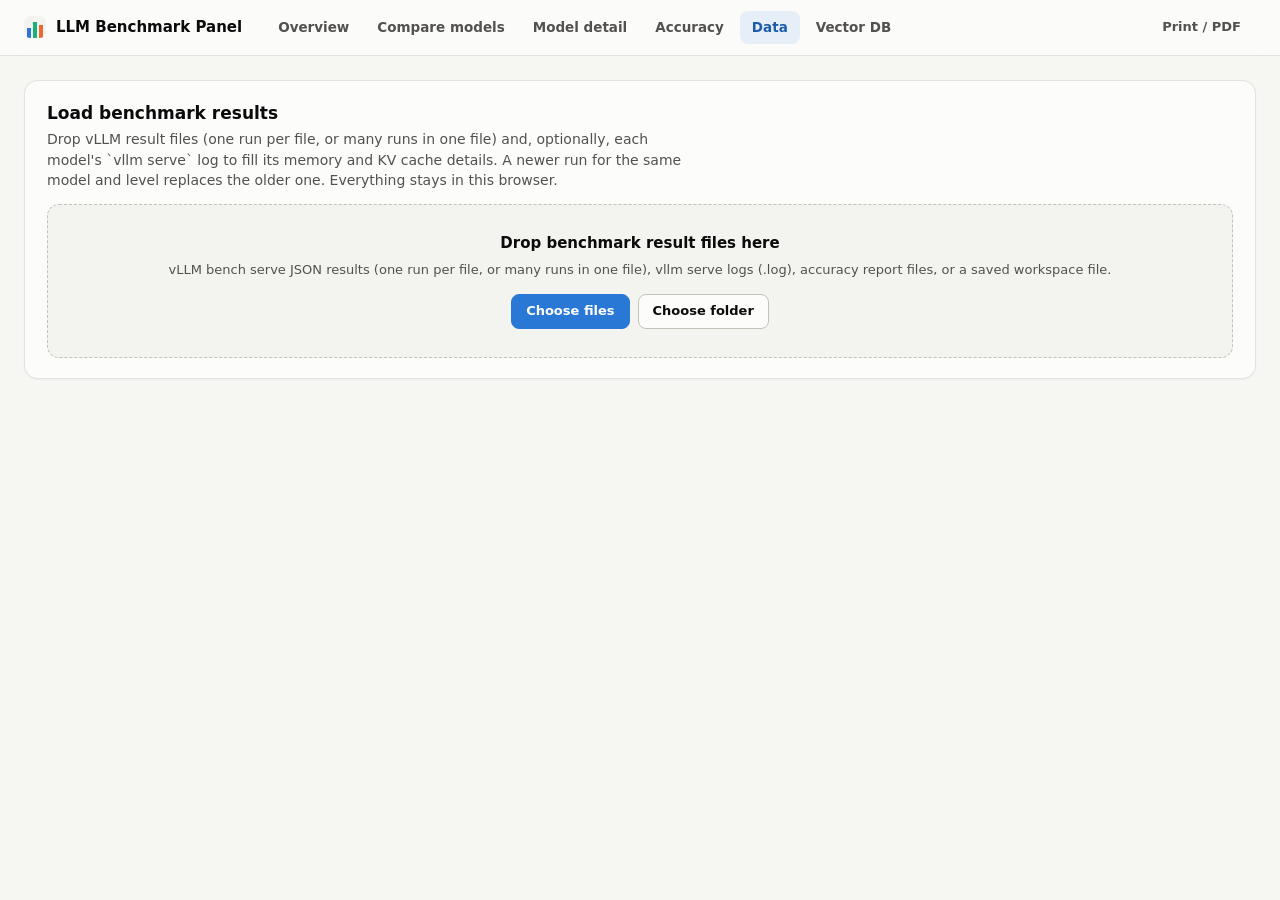
<file: index.html>
<!doctype html>
<html lang="en">
<head>
  <meta charset="utf-8">
  <meta name="viewport" content="width=device-width, initial-scale=1, viewport-fit=cover">
  <title>LLM Benchmark Panel</title>
</head>
<body>
  <div id="app"></div>

  <!-- Open this file directly in a browser. No install or server needed. -->
  <script src="src/platform/loadErrorBanner.js"></script>
  <script src="src/platform/layerRules.js"></script>
  <script src="src/platform/moduleRegistry.js"></script>
  <script src="src/loadOrder.js"></script>
  <script src="src/platform/appLoader.js"></script>
  <script>BenchPanelLoader.loadApp('./');</script>
</body>
</html>
</file>
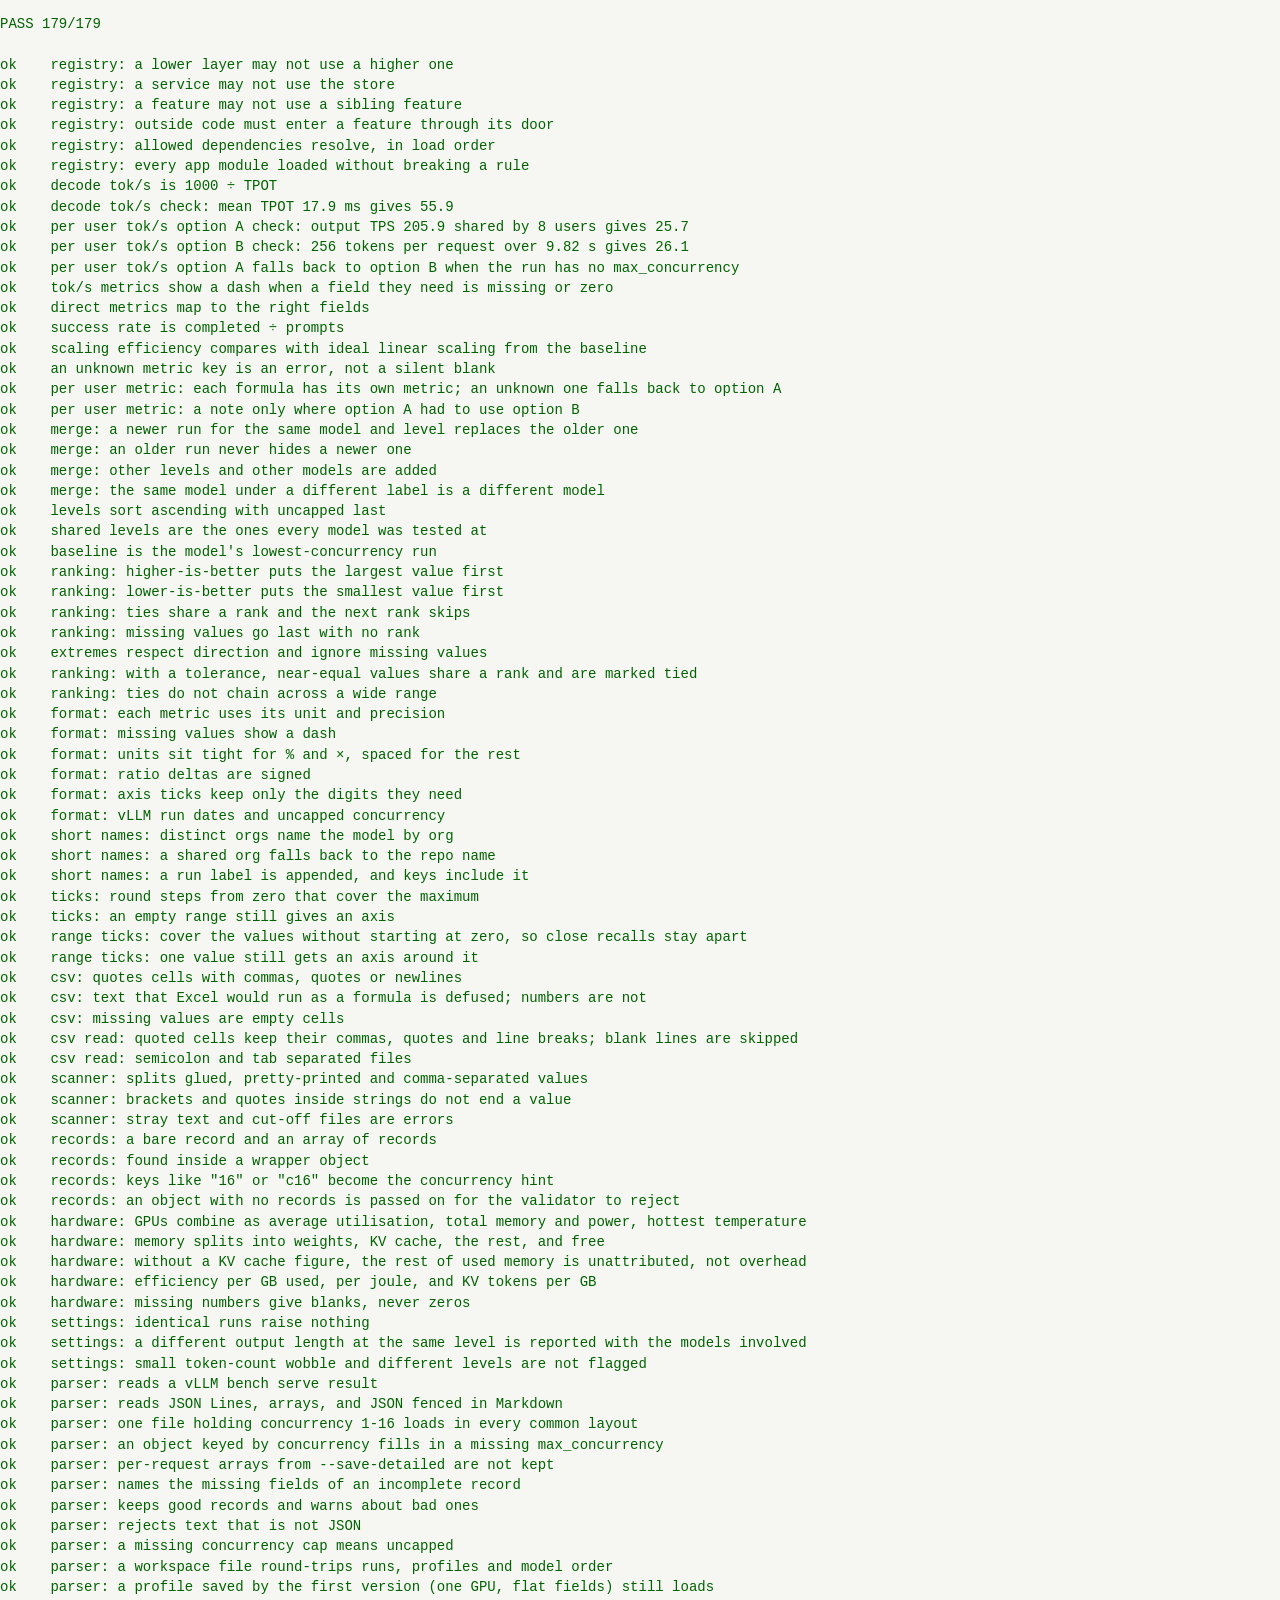
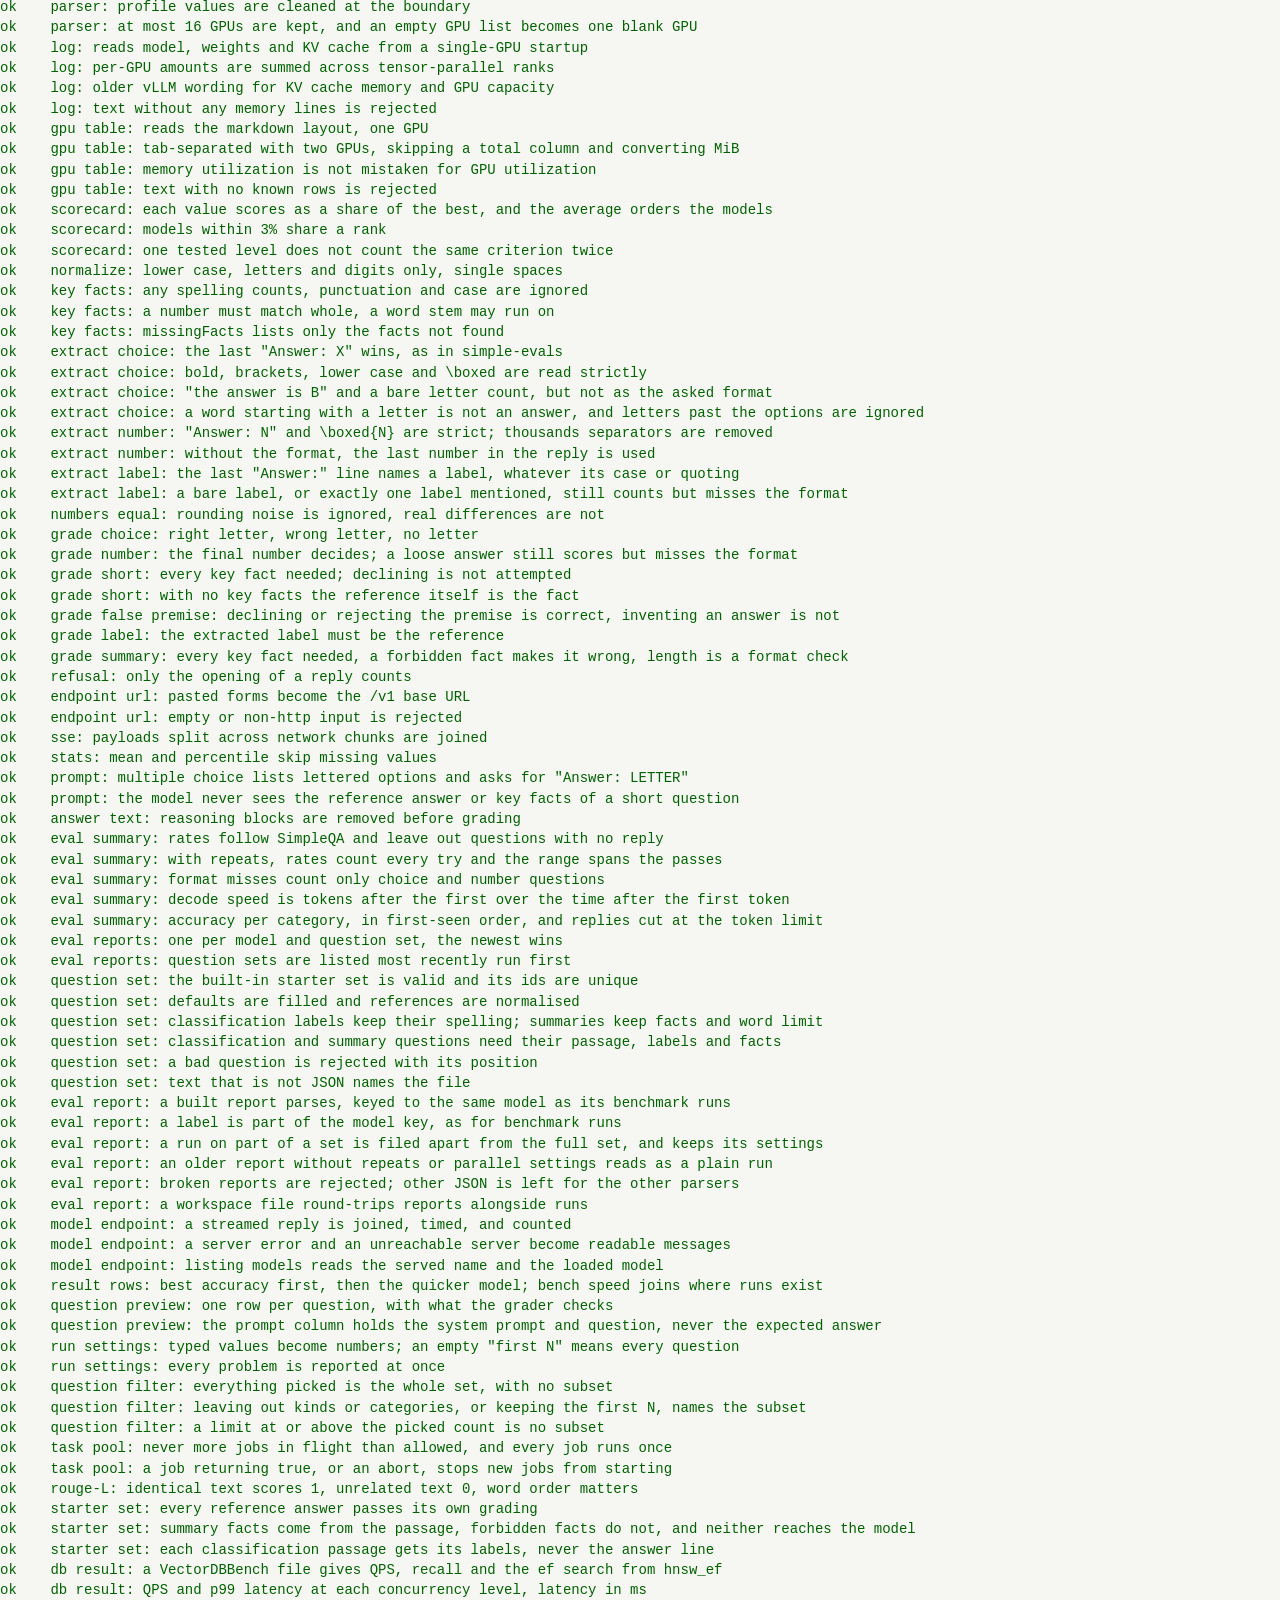
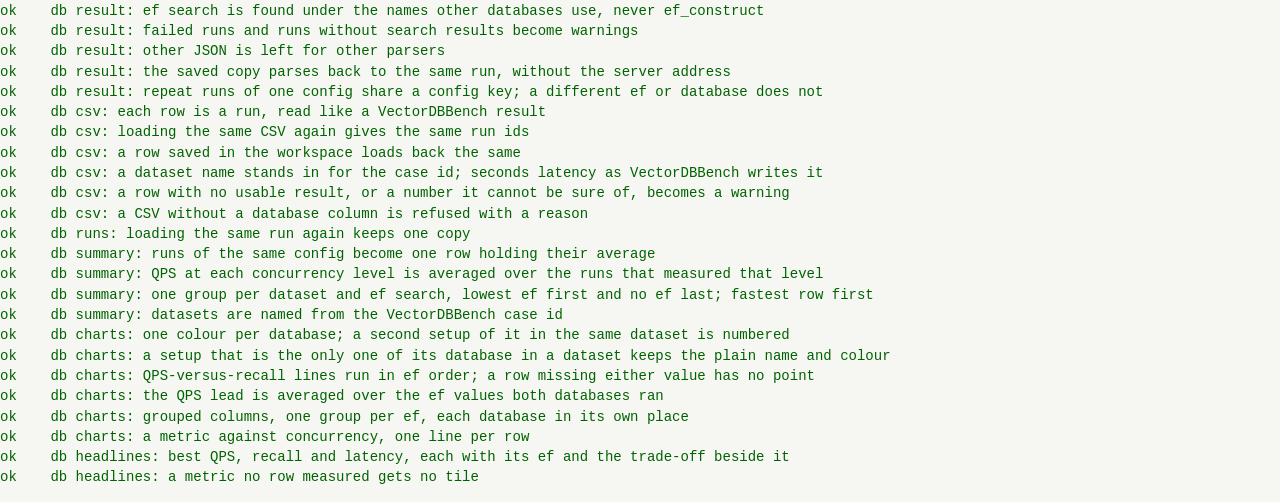
<file: tests/index.html>
<!doctype html>
<html lang="en">
<head>
  <meta charset="utf-8">
  <title>Benchmark Panel tests</title>
  <style>
    body { font: 13px/1.5 ui-monospace, Consolas, monospace; margin: 24px; }
    .pass { color: #006300; }
    .fail { color: #b3261e; }
  </style>
</head>
<body>
  <pre id="results">Running…</pre>

  <!-- Loads every app module (which also checks the dependency rules), then the tests. -->
  <script src="../src/platform/loadErrorBanner.js"></script>
  <script src="../src/platform/layerRules.js"></script>
  <script src="../src/platform/moduleRegistry.js"></script>
  <script src="../src/loadOrder.js"></script>
  <script src="../src/platform/appLoader.js"></script>
  <script>BenchPanelLoader.loadApp('../', { withTests: true });</script>
</body>
</html>
</file>
